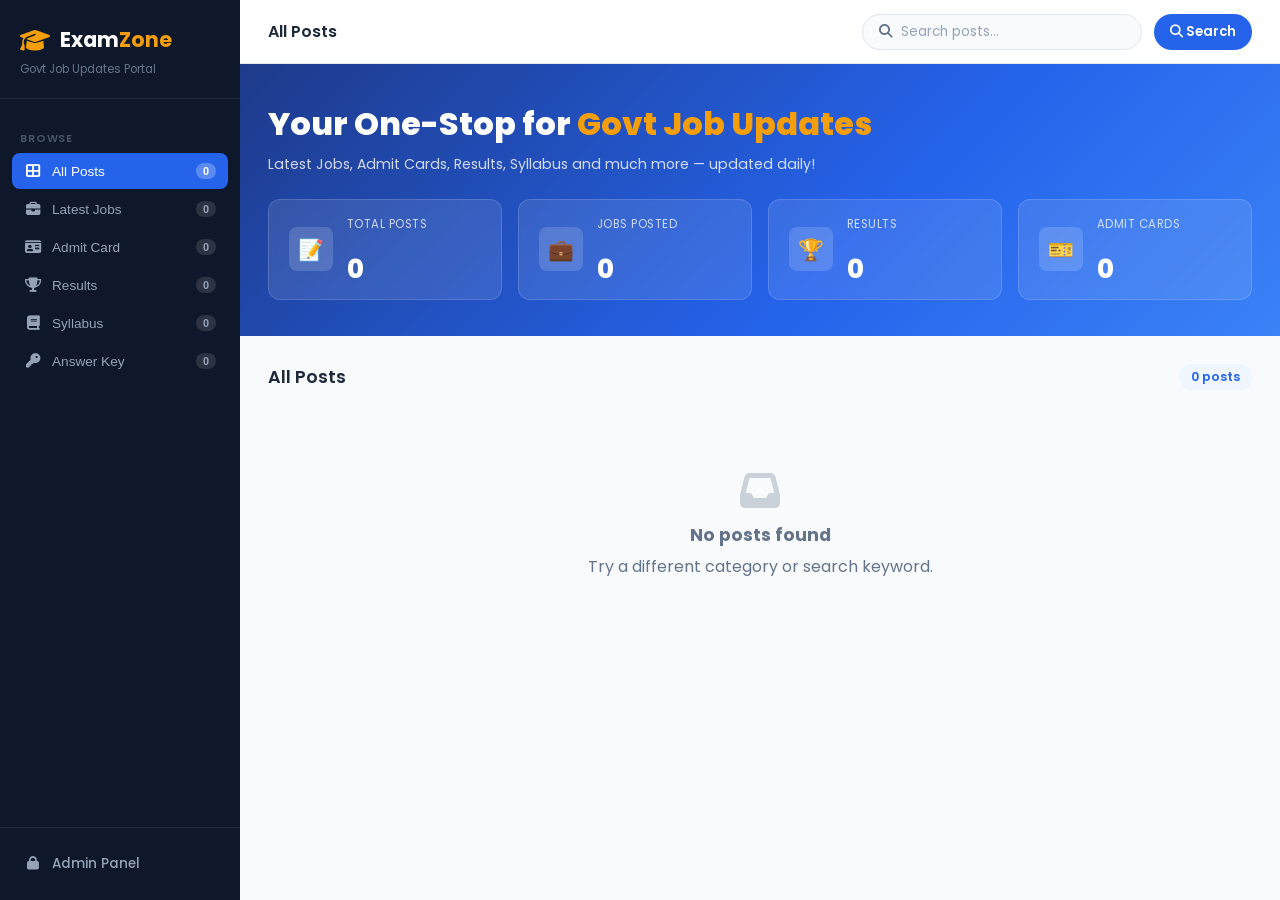
<file: index.html>
<!DOCTYPE html>
<html lang="en">
<head>
  <meta charset="UTF-8" />
  <meta name="viewport" content="width=device-width, initial-scale=1.0"/>
  <title>ExamZone - Latest Jobs, Results & Admit Cards</title>
  <link href="https://fonts.googleapis.com/css2?family=Poppins:wght@300;400;500;600;700;800&display=swap" rel="stylesheet"/>
  <link rel="stylesheet" href="https://cdnjs.cloudflare.com/ajax/libs/font-awesome/6.4.0/css/all.min.css"/>
  <style>
    *, *::before, *::after { box-sizing: border-box; margin: 0; padding: 0; }
    :root {
      --primary: #2563eb;
      --primary-dark: #1d4ed8;
      --primary-light: #eff6ff;
      --accent: #f59e0b;
      --success: #10b981;
      --danger: #ef4444;
      --text: #1e293b;
      --muted: #64748b;
      --border: #e2e8f0;
      --bg: #f8fafc;
      --white: #ffffff;
      --sidebar-bg: #0f172a;
      --sidebar-w: 240px;
      --radius: 12px;
      --radius-sm: 8px;
    }
    body { font-family: 'Poppins', sans-serif; color: var(--text); background: var(--bg); display: flex; min-height: 100vh; }

    /* ── SIDEBAR ── */
    .sidebar {
      width: var(--sidebar-w); background: var(--sidebar-bg);
      display: flex; flex-direction: column;
      position: fixed; top: 0; left: 0; height: 100vh; z-index: 100;
      transition: transform 0.3s;
    }
    .sidebar-brand {
      padding: 24px 20px 20px;
      border-bottom: 1px solid rgba(255,255,255,0.08);
    }
    .sidebar-logo {
      display: flex; align-items: center; gap: 10px;
      color: white; font-size: 1.3rem; font-weight: 700; text-decoration: none;
    }
    .sidebar-logo i { color: var(--accent); font-size: 1.5rem; }
    .sidebar-logo b { color: var(--accent); }
    .sidebar-tagline { color: #64748b; font-size: 0.72rem; margin-top: 6px; }

    .sidebar-nav { flex: 1; padding: 16px 12px; overflow-y: auto; }
    .nav-section-label {
      color: #475569; font-size: 0.68rem; font-weight: 600;
      text-transform: uppercase; letter-spacing: 0.08em;
      padding: 8px 8px 6px; margin-top: 8px;
    }
    .nav-item {
      display: flex; align-items: center; gap: 10px;
      padding: 10px 12px; border-radius: var(--radius-sm);
      color: #94a3b8; font-size: 0.85rem; font-weight: 500;
      cursor: pointer; border: none; background: none;
      width: 100%; text-align: left; transition: all 0.15s;
      text-decoration: none; margin-bottom: 2px;
    }
    .nav-item i { width: 18px; text-align: center; font-size: 0.9rem; }
    .nav-item:hover { background: rgba(255,255,255,0.07); color: white; }
    .nav-item.active { background: var(--primary); color: white; }
    .nav-item .badge {
      margin-left: auto; background: rgba(255,255,255,0.12);
      color: #94a3b8; font-size: 0.68rem; font-weight: 600;
      padding: 2px 7px; border-radius: 50px; min-width: 20px; text-align: center;
    }
    .nav-item.active .badge { background: rgba(255,255,255,0.25); color: white; }

    .sidebar-footer {
      padding: 16px 12px;
      border-top: 1px solid rgba(255,255,255,0.08);
    }
    .admin-link {
      display: flex; align-items: center; gap: 10px;
      padding: 10px 12px; border-radius: var(--radius-sm);
      color: #94a3b8; font-size: 0.85rem; font-weight: 500;
      text-decoration: none; transition: all 0.15s;
    }
    .admin-link:hover { background: rgba(245,158,11,0.15); color: var(--accent); }
    .admin-link i { width: 18px; text-align: center; }

    /* ── MAIN ── */
    .main { margin-left: var(--sidebar-w); flex: 1; display: flex; flex-direction: column; min-height: 100vh; }

    /* ── TOPBAR ── */
    .topbar {
      background: var(--white); border-bottom: 1px solid var(--border);
      padding: 0 28px; height: 64px;
      display: flex; align-items: center; justify-content: space-between;
      position: sticky; top: 0; z-index: 50;
    }
    .topbar-left { display: flex; align-items: center; gap: 16px; }
    .menu-toggle {
      display: none; background: none; border: none;
      color: var(--text); font-size: 1.2rem; cursor: pointer; padding: 6px;
    }
    .topbar-title { font-size: 1rem; font-weight: 600; color: var(--text); }
    .topbar-right { display: flex; align-items: center; gap: 12px; }
    .search-wrap {
      display: flex; align-items: center;
      background: var(--bg); border: 1.5px solid var(--border);
      border-radius: 50px; padding: 7px 16px; gap: 8px; width: 280px;
      transition: border-color 0.2s;
    }
    .search-wrap:focus-within { border-color: var(--primary); background: white; }
    .search-wrap i { color: var(--muted); font-size: 0.85rem; }
    .search-wrap input {
      border: none; outline: none; background: transparent;
      font-family: 'Poppins', sans-serif; font-size: 0.85rem;
      color: var(--text); width: 100%;
    }
    .search-wrap input::placeholder { color: #94a3b8; }
    .search-btn {
      background: var(--primary); color: white; border: none;
      padding: 8px 16px; border-radius: 50px;
      font-family: 'Poppins', sans-serif; font-size: 0.82rem; font-weight: 600;
      cursor: pointer; transition: background 0.2s; white-space: nowrap;
    }
    .search-btn:hover { background: var(--primary-dark); }

    /* ── HERO BANNER ── */
    .hero-banner {
      background: linear-gradient(135deg, #1e3a8a 0%, #2563eb 60%, #3b82f6 100%);
      padding: 36px 28px; color: white;
    }
    .hero-banner h1 { font-size: clamp(1.4rem, 3vw, 2rem); font-weight: 800; margin-bottom: 6px; }
    .hero-banner h1 span { color: var(--accent); }
    .hero-banner p { font-size: 0.88rem; opacity: 0.8; margin-bottom: 24px; }
    .stats-row {
      display: grid; grid-template-columns: repeat(4, 1fr); gap: 16px;
    }
    .stat-card {
      background: rgba(255,255,255,0.1); border: 1px solid rgba(255,255,255,0.15);
      border-radius: var(--radius); padding: 16px 20px;
      display: flex; align-items: center; gap: 14px;
      backdrop-filter: blur(4px);
    }
    .stat-icon {
      width: 44px; height: 44px; border-radius: var(--radius-sm);
      display: flex; align-items: center; justify-content: center;
      font-size: 1.3rem; flex-shrink: 0;
    }
    .stat-info p { font-size: 0.72rem; opacity: 0.75; text-transform: uppercase; letter-spacing: 0.04em; }
    .stat-info h3 { font-size: 1.6rem; font-weight: 800; line-height: 1; margin-top: 2px; }

    /* ── CONTENT ── */
    .content { padding: 28px; flex: 1; }
    .content-header {
      display: flex; align-items: center; justify-content: space-between;
      margin-bottom: 20px; flex-wrap: wrap; gap: 12px;
    }
    .content-header h2 { font-size: 1.1rem; font-weight: 600; }
    .post-count-badge {
      background: var(--primary-light); color: var(--primary);
      padding: 4px 12px; border-radius: 50px; font-size: 0.78rem; font-weight: 600;
    }

    /* ── POSTS GRID ── */
    .posts-grid { display: grid; grid-template-columns: repeat(auto-fill, minmax(290px, 1fr)); gap: 20px; }

    .post-card {
      background: var(--white); border: 1px solid var(--border);
      border-radius: var(--radius); overflow: hidden;
      display: flex; flex-direction: column;
      transition: transform 0.2s, box-shadow 0.2s;
    }
    .post-card:hover { transform: translateY(-3px); box-shadow: 0 8px 28px rgba(0,0,0,0.1); }
    .card-top { padding: 18px 18px 0; }
    .card-cat {
      display: inline-flex; align-items: center; gap: 5px;
      padding: 3px 10px; border-radius: 50px;
      font-size: 0.7rem; font-weight: 600; text-transform: uppercase;
      letter-spacing: 0.04em; margin-bottom: 10px;
    }
    .cat-latest-jobs { background: #dbeafe; color: #1d4ed8; }
    .cat-admit-card  { background: #fef3c7; color: #92400e; }
    .cat-results     { background: #d1fae5; color: #065f46; }
    .cat-syllabus    { background: #ede9fe; color: #5b21b6; }
    .cat-answer-key  { background: #fce7f3; color: #9d174d; }
    .cat-default     { background: #f1f5f9; color: #475569; }

    .post-card h3 { font-size: 0.95rem; font-weight: 600; line-height: 1.45; margin-bottom: 8px; }
    .post-card .excerpt {
      font-size: 0.82rem; color: var(--muted); line-height: 1.6; margin-bottom: 14px;
      display: -webkit-box; -webkit-line-clamp: 2; -webkit-box-orient: vertical; overflow: hidden;
    }
    .card-footer {
      padding: 12px 18px; border-top: 1px solid var(--border);
      display: flex; align-items: center; justify-content: space-between; margin-top: auto;
    }
    .card-date { font-size: 0.75rem; color: var(--muted); display: flex; align-items: center; gap: 5px; }
    .read-more {
      background: var(--primary-light); color: var(--primary);
      border: none; padding: 6px 14px; border-radius: 50px;
      font-family: 'Poppins', sans-serif; font-size: 0.78rem; font-weight: 600;
      cursor: pointer; transition: all 0.2s;
    }
    .read-more:hover { background: var(--primary); color: white; }

    /* ── SKELETON ── */
    .skeleton-card { background: var(--white); border: 1px solid var(--border); border-radius: var(--radius); padding: 18px; }
    .sk { background: linear-gradient(90deg,#f1f5f9 25%,#e2e8f0 50%,#f1f5f9 75%); background-size: 200% 100%; animation: shimmer 1.4s infinite; border-radius: 6px; margin-bottom: 10px; }
    .sk-cat { height: 20px; width: 80px; border-radius: 50px; }
    .sk-title { height: 14px; width: 100%; }
    .sk-title.short { width: 65%; }
    .sk-text { height: 12px; width: 100%; }
    .sk-text.short { width: 50%; margin-bottom: 0; }
    @keyframes shimmer { to { background-position: -200% 0; } }

    /* ── NO POSTS ── */
    .no-posts { text-align: center; padding: 60px 20px; color: var(--muted); }
    .no-posts i { font-size: 2.5rem; opacity: 0.3; display: block; margin-bottom: 12px; }
    .no-posts h3 { font-size: 1.1rem; margin-bottom: 6px; }

    /* ── MODAL ── */
    .modal-bg {
      display: none; position: fixed; inset: 0;
      background: rgba(0,0,0,0.55); z-index: 200;
      align-items: center; justify-content: center; padding: 20px;
    }
    .modal-bg.open { display: flex; }
    .modal-box {
      background: var(--white); border-radius: var(--radius);
      width: 100%; max-width: 720px; max-height: 88vh;
      overflow-y: auto; box-shadow: 0 20px 60px rgba(0,0,0,0.25);
      animation: slideUp 0.22s ease;
    }
    @keyframes slideUp { from{opacity:0;transform:translateY(16px)} to{opacity:1;transform:translateY(0)} }
    .modal-top { display: flex; align-items: center; justify-content: space-between; padding: 20px 24px 0; }
    .modal-cat { font-size: 0.72rem; font-weight: 600; text-transform: uppercase; letter-spacing: 0.06em; padding: 4px 12px; border-radius: 50px; background: var(--primary-light); color: var(--primary); }
    .modal-close { background: none; border: none; font-size: 1rem; color: var(--muted); cursor: pointer; padding: 6px; border-radius: var(--radius-sm); transition: background 0.2s; }
    .modal-close:hover { background: #f1f5f9; }
    .modal-title { font-size: 1.35rem; font-weight: 700; padding: 14px 24px 4px; line-height: 1.35; }
    .modal-date { font-size: 0.8rem; color: var(--muted); padding: 0 24px 16px; display: flex; align-items: center; gap: 6px; }
    .modal-box hr { border: none; border-top: 1px solid var(--border); }
    .modal-body { padding: 20px 24px 28px; font-size: 0.93rem; line-height: 1.75; color: var(--text); }
    .modal-body h1,.modal-body h2,.modal-body h3 { margin: 18px 0 8px; }
    .modal-body p { margin-bottom: 10px; }
    .modal-body ul,.modal-body ol { padding-left: 20px; margin-bottom: 10px; }
    .modal-body li { margin-bottom: 5px; }
    .modal-body table { width: 100%; border-collapse: collapse; margin-bottom: 14px; }
    .modal-body th,.modal-body td { border: 1px solid var(--border); padding: 8px 12px; text-align: left; font-size: 0.85rem; }
    .modal-body th { background: #f8fafc; font-weight: 600; }
    .modal-body img { max-width: 100%; border-radius: var(--radius-sm); margin: 6px 0; }
    .modal-body blockquote { border-left: 4px solid var(--primary); padding-left: 14px; color: var(--muted); font-style: italic; margin: 10px 0; }

    /* ── MOBILE OVERLAY ── */
    .sidebar-overlay { display: none; position: fixed; inset: 0; background: rgba(0,0,0,0.5); z-index: 99; }
    .sidebar-overlay.show { display: block; }

    /* ── RESPONSIVE ── */
    @media (max-width: 900px) {
      .stats-row { grid-template-columns: repeat(2,1fr); }
      .search-wrap { width: 200px; }
    }
    @media (max-width: 700px) {
      .sidebar { transform: translateX(-100%); }
      .sidebar.open { transform: translateX(0); }
      .main { margin-left: 0; }
      .menu-toggle { display: block; }
      .topbar { padding: 0 16px; }
      .search-wrap { display: none; }
      .hero-banner { padding: 24px 16px; }
      .stats-row { grid-template-columns: repeat(2,1fr); gap: 10px; }
      .stat-card { padding: 12px; }
      .stat-info h3 { font-size: 1.3rem; }
      .content { padding: 16px; }
      .posts-grid { grid-template-columns: 1fr; }
      .modal-box { max-height: 92vh; }
      .modal-title { font-size: 1.1rem; }
    }
    @media (max-width: 400px) {
      .stats-row { grid-template-columns: 1fr 1fr; }
    }
  </style>
</head>
<body>

  <!-- SIDEBAR OVERLAY (mobile) -->
  <div class="sidebar-overlay" id="sidebarOverlay" onclick="closeSidebar()"></div>

  <!-- SIDEBAR -->
  <aside class="sidebar" id="sidebar">
    <div class="sidebar-brand">
      <div class="sidebar-logo">
        <i class="fas fa-graduation-cap"></i>
        <span>Exam<b>Zone</b></span>
      </div>
      <div class="sidebar-tagline">Govt Job Updates Portal</div>
    </div>

    <nav class="sidebar-nav">
      <div class="nav-section-label">Browse</div>

      <button class="nav-item active" id="nav-all" onclick="sidebarFilter('All', this)">
        <i class="fas fa-th-large"></i> All Posts
        <span class="badge" id="badge-all">0</span>
      </button>

      <button class="nav-item" id="nav-jobs" onclick="sidebarFilter('Latest Jobs', this)">
        <i class="fas fa-briefcase"></i> Latest Jobs
        <span class="badge" id="badge-jobs">0</span>
      </button>

      <button class="nav-item" id="nav-admit" onclick="sidebarFilter('Admit Card', this)">
        <i class="fas fa-id-card"></i> Admit Card
        <span class="badge" id="badge-admit">0</span>
      </button>

      <button class="nav-item" id="nav-results" onclick="sidebarFilter('Results', this)">
        <i class="fas fa-trophy"></i> Results
        <span class="badge" id="badge-results">0</span>
      </button>

      <button class="nav-item" id="nav-syllabus" onclick="sidebarFilter('Syllabus', this)">
        <i class="fas fa-book"></i> Syllabus
        <span class="badge" id="badge-syllabus">0</span>
      </button>

      <button class="nav-item" id="nav-answer" onclick="sidebarFilter('Answer Key', this)">
        <i class="fas fa-key"></i> Answer Key
        <span class="badge" id="badge-answer">0</span>
      </button>
    </nav>

    <div class="sidebar-footer">
      <a href="admin-login.html" class="admin-link">
        <i class="fas fa-lock"></i> Admin Panel
      </a>
    </div>
  </aside>

  <!-- MAIN -->
  <div class="main">

    <!-- TOPBAR -->
    <header class="topbar">
      <div class="topbar-left">
        <button class="menu-toggle" onclick="toggleSidebar()"><i class="fas fa-bars"></i></button>
        <span class="topbar-title" id="topbarTitle">All Posts</span>
      </div>
      <div class="topbar-right">
        <div class="search-wrap">
          <i class="fas fa-search"></i>
          <input type="text" id="searchInput" placeholder="Search posts..."/>
        </div>
        <button class="search-btn" onclick="doSearch()"><i class="fas fa-search"></i> Search</button>
      </div>
    </header>

    <!-- HERO BANNER -->
    <div class="hero-banner">
      <h1>Your One-Stop for <span>Govt Job Updates</span></h1>
      <p>Latest Jobs, Admit Cards, Results, Syllabus and much more — updated daily!</p>
      <div class="stats-row">
        <div class="stat-card">
          <div class="stat-icon" style="background:rgba(255,255,255,0.15)">📝</div>
          <div class="stat-info"><p>Total Posts</p><h3 id="totalCount">0</h3></div>
        </div>
        <div class="stat-card">
          <div class="stat-icon" style="background:rgba(255,255,255,0.15)">💼</div>
          <div class="stat-info"><p>Jobs Posted</p><h3 id="jobCount">0</h3></div>
        </div>
        <div class="stat-card">
          <div class="stat-icon" style="background:rgba(255,255,255,0.15)">🏆</div>
          <div class="stat-info"><p>Results</p><h3 id="resultCount">0</h3></div>
        </div>
        <div class="stat-card">
          <div class="stat-icon" style="background:rgba(255,255,255,0.15)">🎫</div>
          <div class="stat-info"><p>Admit Cards</p><h3 id="admitCount">0</h3></div>
        </div>
      </div>
    </div>

    <!-- POSTS -->
    <div class="content">
      <div class="content-header">
        <h2 id="sectionHeading">All Posts</h2>
        <span class="post-count-badge" id="postCountBadge">0 posts</span>
      </div>
      <div class="posts-grid" id="postsGrid">
        <div class="skeleton-card"><div class="sk sk-cat"></div><div class="sk sk-title"></div><div class="sk sk-title short"></div><div class="sk sk-text"></div><div class="sk sk-text short"></div></div>
        <div class="skeleton-card"><div class="sk sk-cat"></div><div class="sk sk-title"></div><div class="sk sk-title short"></div><div class="sk sk-text"></div><div class="sk sk-text short"></div></div>
        <div class="skeleton-card"><div class="sk sk-cat"></div><div class="sk sk-title"></div><div class="sk sk-title short"></div><div class="sk sk-text"></div><div class="sk sk-text short"></div></div>
      </div>
      <div class="no-posts" id="noPosts" style="display:none">
        <i class="fas fa-inbox"></i>
        <h3>No posts found</h3>
        <p>Try a different category or search keyword.</p>
      </div>
    </div>

  </div><!-- /main -->

  <!-- READ MORE MODAL -->
  <div class="modal-bg" id="modalBg" onclick="closeModal(event)">
    <div class="modal-box">
      <div class="modal-top">
        <span class="modal-cat" id="modalCat"></span>
        <button class="modal-close" onclick="closeModalBtn()"><i class="fas fa-times"></i></button>
      </div>
      <h2 class="modal-title" id="modalTitle"></h2>
      <p class="modal-date" id="modalDate"></p>
      <hr/>
      <div class="modal-body" id="modalBody"></div>
    </div>
  </div>

  <script>
    const API = 'http://localhost:5000/api/blogs';
    let allPosts = [];
    let currentFilter = 'All';

    // ── Load ──
    async function loadPosts() {
      try {
        const res = await fetch(API);
        if (!res.ok) throw new Error();
        allPosts = await res.json();
        updateBadges();
        updateStats();
        renderPosts(allPosts);
      } catch(e) {
        document.getElementById('postsGrid').innerHTML = '';
        document.getElementById('noPosts').style.display = 'block';
        document.getElementById('postCountBadge').textContent = '0 posts';
      }
    }

    // ── Sidebar badges ──
    function updateBadges() {
      const cats = { jobs:'Latest Jobs', admit:'Admit Card', results:'Results', syllabus:'Syllabus', answer:'Answer Key' };
      document.getElementById('badge-all').textContent = allPosts.length;
      Object.entries(cats).forEach(([key, cat]) => {
        document.getElementById('badge-' + key).textContent = allPosts.filter(p => p.category === cat).length;
      });
    }

    // ── Stats ──
    function updateStats() {
      document.getElementById('totalCount').textContent  = allPosts.length;
      document.getElementById('jobCount').textContent    = allPosts.filter(p => p.category === 'Latest Jobs').length;
      document.getElementById('resultCount').textContent = allPosts.filter(p => p.category === 'Results').length;
      document.getElementById('admitCount').textContent  = allPosts.filter(p => p.category === 'Admit Card').length;
      ['totalCount','jobCount','resultCount','admitCount'].forEach(animateCounter);
    }

    function animateCounter(id) {
      const el = document.getElementById(id);
      const target = parseInt(el.textContent) || 0;
      let n = 0; const step = Math.max(1, Math.ceil(target / 30));
      const t = setInterval(() => { n = Math.min(n + step, target); el.textContent = n; if(n >= target) clearInterval(t); }, 40);
    }

    // ── Render ──
    function renderPosts(posts) {
      const grid = document.getElementById('postsGrid');
      const noP  = document.getElementById('noPosts');
      document.getElementById('postCountBadge').textContent = posts.length + ' post' + (posts.length !== 1 ? 's' : '');
      if (!posts.length) { grid.innerHTML = ''; noP.style.display = 'block'; return; }
      noP.style.display = 'none';
      grid.innerHTML = posts.map(p => {
        const exc = p.excerpt || stripHtml(p.content).slice(0,110) + '...';
        return '<article class="post-card"><div class="card-top">' +
          '<span class="card-cat ' + getCatClass(p.category) + '"><i class="' + getCatIcon(p.category) + '"></i> ' + p.category + '</span>' +
          '<h3>' + escHtml(p.title) + '</h3><p class="excerpt">' + escHtml(exc) + '</p></div>' +
          '<div class="card-footer"><span class="card-date"><i class="fas fa-calendar-alt"></i> ' + formatDate(p.date) + '</span>' +
          '<button class="read-more" onclick="openModal(\'' + p._id + '\')">Read More</button></div></article>';
      }).join('');
    }

    // ── Sidebar filter ──
    function sidebarFilter(category, btn) {
      currentFilter = category;
      document.querySelectorAll('.nav-item').forEach(n => n.classList.remove('active'));
      if (btn) btn.classList.add('active');
      const label = category === 'All' ? 'All Posts' : category;
      document.getElementById('sectionHeading').textContent = label;
      document.getElementById('topbarTitle').textContent = label;
      renderPosts(category === 'All' ? allPosts : allPosts.filter(p => p.category === category));
      // close sidebar on mobile after selection
      if (window.innerWidth <= 700) closeSidebar();
    }

    // ── Search ──
    function doSearch() {
      const q = document.getElementById('searchInput').value.trim().toLowerCase();
      if (!q) { sidebarFilter(currentFilter, document.getElementById('nav-' + currentFilter.toLowerCase().replace(' ','-'))); return; }
      const results = allPosts.filter(p =>
        p.title.toLowerCase().includes(q) ||
        (p.category||'').toLowerCase().includes(q) ||
        (p.excerpt||'').toLowerCase().includes(q)
      );
      document.getElementById('sectionHeading').textContent = 'Search: "' + q + '"';
      document.getElementById('topbarTitle').textContent = 'Search results';
      document.querySelectorAll('.nav-item').forEach(n => n.classList.remove('active'));
      renderPosts(results);
    }
    document.getElementById('searchInput').addEventListener('keydown', e => { if (e.key === 'Enter') doSearch(); });

    // ── Modal ──
    function openModal(id) {
      const p = allPosts.find(x => x._id === id); if (!p) return;
      document.getElementById('modalCat').textContent   = p.category;
      document.getElementById('modalTitle').textContent = p.title;
      document.getElementById('modalDate').innerHTML    = '<i class="fas fa-calendar-alt"></i> ' + formatDate(p.date);
      document.getElementById('modalBody').innerHTML    = p.content || '<p>No content available.</p>';
      document.getElementById('modalBg').classList.add('open');
      document.body.style.overflow = 'hidden';
    }
    function closeModal(e) { if (e.target === document.getElementById('modalBg')) closeModalBtn(); }
    function closeModalBtn() { document.getElementById('modalBg').classList.remove('open'); document.body.style.overflow = ''; }
    document.addEventListener('keydown', e => { if (e.key === 'Escape') closeModalBtn(); });

    // ── Sidebar toggle (mobile) ──
    function toggleSidebar() {
      document.getElementById('sidebar').classList.toggle('open');
      document.getElementById('sidebarOverlay').classList.toggle('show');
    }
    function closeSidebar() {
      document.getElementById('sidebar').classList.remove('open');
      document.getElementById('sidebarOverlay').classList.remove('show');
    }

    // ── Helpers ──
    function getCatClass(c) { return {'Latest Jobs':'cat-latest-jobs','Admit Card':'cat-admit-card','Results':'cat-results','Syllabus':'cat-syllabus','Answer Key':'cat-answer-key'}[c]||'cat-default'; }
    function getCatIcon(c)  { return {'Latest Jobs':'fas fa-briefcase','Admit Card':'fas fa-id-card','Results':'fas fa-trophy','Syllabus':'fas fa-book','Answer Key':'fas fa-key'}[c]||'fas fa-file-alt'; }
    function formatDate(s) {
  if (!s) return 'Unknown';

  const d = new Date(s);

  if (isNaN(d)) return s;

  return d.toLocaleDateString('en-GB', {
    day: '2-digit',
    month: '2-digit',
    year: 'numeric'
  });
}
    function stripHtml(h)   { const t=document.createElement('div');t.innerHTML=h||'';return t.textContent||''; }
    function escHtml(s)     { const d=document.createElement('div');d.appendChild(document.createTextNode(s||''));return d.innerHTML; }

    loadPosts();
  </script>
</body>
</html>
</file>
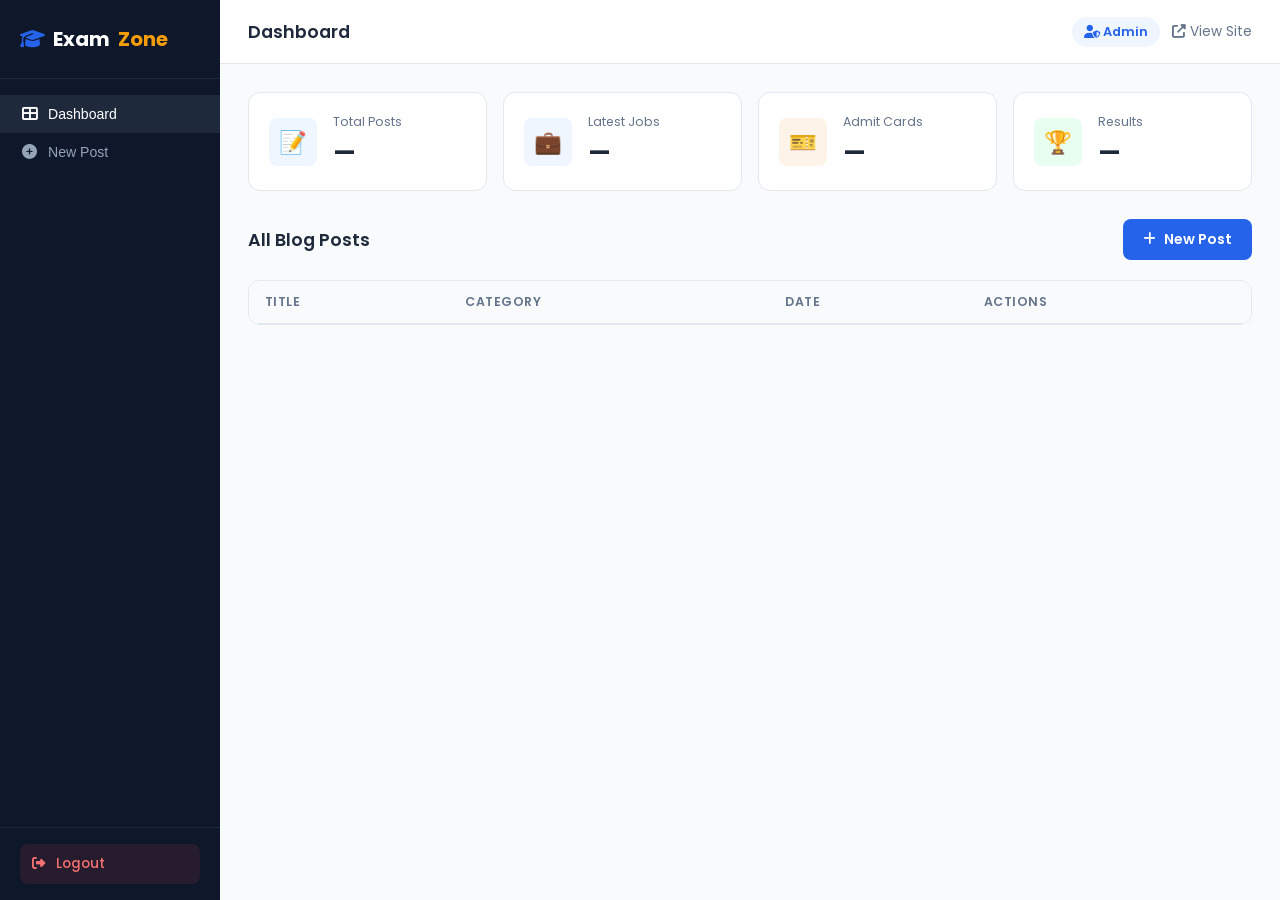
<file: admin-dashboard.html>
<!DOCTYPE html>
<html lang="en">
<head>
<meta charset="UTF-8"/>
<meta name="viewport" content="width=device-width, initial-scale=1.0"/>
<title>Admin Dashboard – ExamZone</title>
<link href="https://fonts.googleapis.com/css2?family=Poppins:wght@300;400;500;600;700&display=swap" rel="stylesheet"/>
<link rel="stylesheet" href="https://cdnjs.cloudflare.com/ajax/libs/font-awesome/6.4.0/css/all.min.css"/>
<link href="https://cdn.quilljs.com/1.3.7/quill.snow.css" rel="stylesheet"/>
<style>
*, *::before, *::after { box-sizing: border-box; margin:0; padding:0; }
:root {
  --primary:#2563eb; --primary-dark:#1d4ed8; --primary-light:#eff6ff;
  --accent:#f59e0b; --success:#10b981; --danger:#ef4444;
  --text:#1e293b; --muted:#64748b; --border:#e2e8f0;
  --bg:#f8fafc; --white:#fff;
  --sidebar:220px; --radius:12px; --radius-sm:8px;
}
body { font-family:'Poppins',sans-serif; color:var(--text); background:var(--bg); display:flex; min-height:100vh; }

/* ── SIDEBAR ── */
.sidebar {
  width:var(--sidebar); background:#0f172a; color:#94a3b8;
  display:flex; flex-direction:column; position:fixed; top:0; left:0; height:100vh; z-index:50;
}
.sidebar-brand { padding:24px 20px; border-bottom:1px solid #1e293b; }
.sidebar-brand .logo { color:white; font-size:1.25rem; font-weight:700; display:flex; align-items:center; gap:8px; }
.sidebar-brand .logo i { color:var(--primary); }
.sidebar-brand .logo b { color:var(--accent); }
.sidebar-nav { flex:1; padding:16px 0; overflow-y:auto; }
.nav-item {
  display:flex; align-items:center; gap:10px; padding:11px 20px;
  color:#94a3b8; text-decoration:none; font-size:0.88rem; font-weight:500;
  transition:all 0.15s; cursor:pointer; border:none; background:none; width:100%;
}
.nav-item:hover, .nav-item.active { background:#1e293b; color:white; }
.nav-item i { width:18px; text-align:center; font-size:0.95rem; }
.sidebar-footer { padding:16px 20px; border-top:1px solid #1e293b; }
.logout-btn {
  display:flex; align-items:center; gap:10px; width:100%; padding:10px 12px;
  background:rgba(239,68,68,0.1); color:#f87171; border:none; border-radius:var(--radius-sm);
  font-family:'Poppins',sans-serif; font-size:0.85rem; font-weight:500; cursor:pointer; transition:all 0.2s;
}
.logout-btn:hover { background:rgba(239,68,68,0.2); }

/* ── MAIN ── */
.main { margin-left:var(--sidebar); flex:1; display:flex; flex-direction:column; min-height:100vh; }
.topbar {
  background:var(--white); border-bottom:1px solid var(--border);
  padding:0 28px; height:64px; display:flex; align-items:center; justify-content:space-between; position:sticky; top:0; z-index:40;
}
.topbar h1 { font-size:1.1rem; font-weight:600; }
.topbar-right { display:flex; align-items:center; gap:12px; }
.admin-badge { background:var(--primary-light); color:var(--primary); padding:6px 12px; border-radius:50px; font-size:0.8rem; font-weight:600; }

.content { padding:28px; flex:1; }

/* ── STATS ── */
.stats-row { display:grid; grid-template-columns:repeat(4,1fr); gap:16px; margin-bottom:28px; }
.stat-card {
  background:var(--white); border:1px solid var(--border); border-radius:var(--radius);
  padding:20px; display:flex; align-items:center; gap:16px;
}
.stat-icon { width:48px; height:48px; border-radius:var(--radius-sm); display:flex; align-items:center; justify-content:center; font-size:1.4rem; flex-shrink:0; }
.stat-info p { font-size:0.78rem; color:var(--muted); margin-bottom:4px; }
.stat-info h3 { font-size:1.5rem; font-weight:700; }

/* ── TOOLBAR ── */
.toolbar { display:flex; align-items:center; justify-content:space-between; margin-bottom:20px; flex-wrap:wrap; gap:12px; }
.toolbar h2 { font-size:1.1rem; font-weight:600; }
.btn-new {
  background:var(--primary); color:white; border:none; padding:10px 20px;
  border-radius:var(--radius-sm); font-family:'Poppins',sans-serif; font-size:0.88rem; font-weight:600;
  cursor:pointer; display:flex; align-items:center; gap:8px; transition:background 0.2s;
}
.btn-new:hover { background:var(--primary-dark); }

/* ── TABLE ── */
.table-wrap { background:var(--white); border:1px solid var(--border); border-radius:var(--radius); overflow:hidden; }
table { width:100%; border-collapse:collapse; }
thead th { background:#f8fafc; padding:12px 16px; text-align:left; font-size:0.78rem; font-weight:600; color:var(--muted); text-transform:uppercase; letter-spacing:0.04em; border-bottom:1px solid var(--border); }
tbody tr { border-bottom:1px solid var(--border); transition:background 0.15s; }
tbody tr:last-child { border-bottom:none; }
tbody tr:hover { background:#fafbfc; }
td { padding:14px 16px; font-size:0.88rem; vertical-align:middle; }

.cat-tag { padding:3px 10px; border-radius:50px; font-size:0.72rem; font-weight:600; }
.cat-Latest\ Jobs  { background:#dbeafe; color:#1d4ed8; }
.cat-Admit\ Card   { background:#fef3c7; color:#92400e; }
.cat-Results       { background:#d1fae5; color:#065f46; }
.cat-Syllabus      { background:#ede9fe; color:#5b21b6; }
.cat-Answer\ Key   { background:#fce7f3; color:#9d174d; }

.td-actions { display:flex; gap:8px; }
.btn-edit  { background:var(--primary-light); color:var(--primary); border:none; padding:6px 12px; border-radius:var(--radius-sm); font-family:'Poppins',sans-serif; font-size:0.8rem; cursor:pointer; font-weight:500; transition:all 0.2s; }
.btn-edit:hover { background:var(--primary); color:white; }
.btn-danger { background:#fef2f2; color:var(--danger); border:none; padding:6px 10px; border-radius:var(--radius-sm); font-family:'Poppins',sans-serif; font-size:0.85rem; cursor:pointer; transition:all 0.2s; }
.btn-danger:hover { background:var(--danger); color:white; }

.empty-state { text-align:center; padding:60px 20px; color:var(--muted); }
.empty-state i { font-size:2.5rem; opacity:0.3; display:block; margin-bottom:12px; }

/* ── FORM OVERLAY ── */
.overlay {
  display:none; position:fixed; inset:0; background:rgba(0,0,0,0.5);
  z-index:200; align-items:flex-start; justify-content:center; padding:24px; overflow-y:auto;
}
.overlay.open { display:flex; }
.form-panel {
  background:var(--white); border-radius:var(--radius); width:100%; max-width:760px;
  margin:auto; box-shadow:0 20px 60px rgba(0,0,0,0.2); animation:slideIn 0.2s ease;
}
@keyframes slideIn { from{opacity:0;transform:translateY(-16px)} to{opacity:1;transform:translateY(0)} }
.form-header { padding:20px 24px; border-bottom:1px solid var(--border); display:flex; align-items:center; justify-content:space-between; }
.form-header h2 { font-size:1.1rem; font-weight:600; }
.form-close { background:none; border:none; font-size:1.1rem; color:var(--muted); cursor:pointer; padding:6px; border-radius:var(--radius-sm); transition:background 0.2s; }
.form-close:hover { background:#f1f5f9; }
.form-body { padding:24px; }

.field { margin-bottom:18px; }
.field label { display:block; font-size:0.8rem; font-weight:600; color:var(--muted); margin-bottom:6px; text-transform:uppercase; letter-spacing:0.04em; }
.field input, .field select, .field textarea {
  width:100%; padding:11px 14px; border:1.5px solid var(--border); border-radius:var(--radius-sm);
  font-family:'Poppins',sans-serif; font-size:0.9rem; outline:none; transition:border-color 0.2s;
  color:var(--text); background:var(--white);
}
.field input:focus, .field select:focus, .field textarea:focus { border-color:var(--primary); }
.field textarea { resize:vertical; min-height:80px; }

.field-row { display:grid; grid-template-columns:1fr 1fr; gap:16px; }
.editor-label { font-size:0.8rem; font-weight:600; color:var(--muted); margin-bottom:6px; text-transform:uppercase; letter-spacing:0.04em; }
#editor { height:280px; background:white; }
.ql-toolbar { border-radius:var(--radius-sm) var(--radius-sm) 0 0 !important; border-color:var(--border) !important; }
.ql-container { border-radius:0 0 var(--radius-sm) var(--radius-sm) !important; border-color:var(--border) !important; font-family:'Poppins',sans-serif !important; font-size:0.9rem; }

.form-footer { padding:16px 24px; border-top:1px solid var(--border); display:flex; align-items:center; justify-content:flex-end; gap:12px; }
.btn-cancel { background:#f1f5f9; color:var(--text); border:none; padding:10px 20px; border-radius:var(--radius-sm); font-family:'Poppins',sans-serif; font-size:0.88rem; font-weight:500; cursor:pointer; transition:background 0.2s; }
.btn-cancel:hover { background:#e2e8f0; }
.btn-save { background:var(--primary); color:white; border:none; padding:10px 24px; border-radius:var(--radius-sm); font-family:'Poppins',sans-serif; font-size:0.88rem; font-weight:600; cursor:pointer; transition:background 0.2s; display:flex; align-items:center; gap:8px; }
.btn-save:hover { background:var(--primary-dark); }

/* ── DELETE OVERLAY ── */
.delete-box { background:var(--white); border-radius:var(--radius); padding:32px; width:100%; max-width:420px; margin:auto; text-align:center; animation:slideIn 0.2s ease; }
.delete-box i.big { font-size:2.5rem; color:var(--danger); margin-bottom:16px; display:block; }
.delete-box h3 { font-size:1.1rem; font-weight:600; margin-bottom:8px; }
.delete-box p { font-size:0.88rem; color:var(--muted); margin-bottom:24px; }
.delete-actions { display:flex; gap:12px; justify-content:center; }
.btn-del-cancel { background:#f1f5f9; color:var(--text); border:none; padding:10px 24px; border-radius:var(--radius-sm); font-family:'Poppins',sans-serif; font-weight:500; font-size:0.9rem; cursor:pointer; }
.btn-del-confirm { background:var(--danger); color:white; border:none; padding:10px 24px; border-radius:var(--radius-sm); font-family:'Poppins',sans-serif; font-weight:600; font-size:0.9rem; cursor:pointer; transition:background 0.2s; }
.btn-del-confirm:hover { background:#dc2626; }

/* ── TOAST ── */
#toast {
  display:none; position:fixed; bottom:28px; right:28px; z-index:999;
  background:#1e293b; color:white; padding:12px 20px; border-radius:var(--radius-sm);
  font-size:0.88rem; font-weight:500; box-shadow:0 8px 24px rgba(0,0,0,0.2);
  animation:fadeIn 0.25s ease;
}
@keyframes fadeIn { from{opacity:0;transform:translateY(8px)} to{opacity:1;transform:translateY(0)} }

/* ── RESPONSIVE ── */
@media (max-width:900px) {
  .stats-row { grid-template-columns:repeat(2,1fr); }
}
@media (max-width:700px) {
  .sidebar { transform:translateX(-100%); transition:transform 0.3s; }
  .sidebar.open { transform:translateX(0); }
  .main { margin-left:0; }
  .topbar { padding:0 16px; }
  .content { padding:16px; }
  .stats-row { grid-template-columns:1fr 1fr; }
  .field-row { grid-template-columns:1fr; }
  table td:nth-child(3) { display:none; }
}
</style>
</head>
<body>

<!-- SIDEBAR -->
<aside class="sidebar" id="sidebar">
  <div class="sidebar-brand">
    <div class="logo"><i class="fas fa-graduation-cap"></i> Exam<b>Zone</b></div>
  </div>
  <nav class="sidebar-nav">
    <button class="nav-item active"><i class="fas fa-th-large"></i> Dashboard</button>
    <button class="nav-item" onclick="openForm()"><i class="fas fa-plus-circle"></i> New Post</button>
  </nav>
  <div class="sidebar-footer">
    <button class="logout-btn" onclick="logout()"><i class="fas fa-sign-out-alt"></i> Logout</button>
  </div>
</aside>

<!-- MAIN -->
<div class="main">
  <header class="topbar">
    <h1>Dashboard</h1>
    <div class="topbar-right">
      <span class="admin-badge"><i class="fas fa-user-shield"></i> Admin</span>
      <a href="index.html" style="color:var(--muted);font-size:0.85rem;text-decoration:none"><i class="fas fa-external-link-alt"></i> View Site</a>
    </div>
  </header>

  <div class="content">
    <!-- Stats -->
    <div class="stats-row" id="statsRow">
      <div class="stat-card"><div class="stat-icon" style="background:#eff6ff">📝</div><div class="stat-info"><p>Total Posts</p><h3>—</h3></div></div>
      <div class="stat-card"><div class="stat-icon" style="background:#eff6ff">💼</div><div class="stat-info"><p>Latest Jobs</p><h3>—</h3></div></div>
      <div class="stat-card"><div class="stat-icon" style="background:#fef3e8">🎫</div><div class="stat-info"><p>Admit Cards</p><h3>—</h3></div></div>
      <div class="stat-card"><div class="stat-icon" style="background:#e8fef0">🏆</div><div class="stat-info"><p>Results</p><h3>—</h3></div></div>
    </div>

    <!-- Table -->
    <div class="toolbar">
      <h2>All Blog Posts</h2>
      <button class="btn-new" onclick="openForm()"><i class="fas fa-plus"></i> New Post</button>
    </div>
    <div class="table-wrap">
      <table>
        <thead>
          <tr>
            <th>Title</th>
            <th>Category</th>
            <th>Date</th>
            <th>Actions</th>
          </tr>
        </thead>
        <tbody id="blogTableBody"></tbody>
      </table>
      <div class="empty-state" id="emptyTable" style="display:none">
        <i class="fas fa-inbox"></i>
        <p>No posts yet. Click "New Post" to get started.</p>
      </div>
    </div>
  </div>
</div>

<!-- FORM OVERLAY -->
<div class="overlay" id="formOverlay">
  <div class="form-panel">
    <div class="form-header">
      <h2 id="formTitle">New Blog Post</h2>
      <button class="form-close" onclick="closeForm()"><i class="fas fa-times"></i></button>
    </div>
    <div class="form-body">
      <div class="field">
        <label>Post Title *</label>
        <input type="text" id="blogTitle" placeholder="Enter post title..."/>
      </div>
      <div class="field-row">
        <div class="field">
          <label>Category *</label>
          <select id="blogCategory">
            <option value="">— Select Category —</option>
            <option value="Latest Jobs">Latest Jobs</option>
            <option value="Admit Card">Admit Card</option>
            <option value="Results">Results</option>
            <option value="Syllabus">Syllabus</option>
            <option value="Answer Key">Answer Key</option>
          </select>
        </div>
        <div class="field">
          <label>Date</label>
          <input type="date" id="blogDate"/>
        </div>
      </div>
      <div class="field">
        <label>Short Excerpt</label>
        <textarea id="blogExcerpt" placeholder="Brief summary shown on card..."></textarea>
      </div>
      <div class="editor-label">Content *</div>
      <div id="editor"></div>
    </div>
    <div class="form-footer">
      <button class="btn-cancel" onclick="closeForm()">Cancel</button>
      <button class="btn-save" onclick="saveBlog()"><i class="fas fa-save"></i> Publish Post</button>
    </div>
  </div>
</div>

<!-- DELETE OVERLAY -->
<div class="overlay" id="deleteOverlay">
  <div class="delete-box">
    <i class="fas fa-trash-alt big"></i>
    <h3>Delete this post?</h3>
    <p>This action cannot be undone. The post will be permanently removed.</p>
    <div class="delete-actions">
      <button class="btn-del-cancel" onclick="closeDelete()">Cancel</button>
      <button class="btn-del-confirm" onclick="confirmDelete()">Yes, Delete</button>
    </div>
  </div>
</div>

<!-- TOAST -->
<div id="toast"></div>

<script src="https://cdn.quilljs.com/1.3.7/quill.min.js"></script>
<script>
  window.onerror = function(msg, url, line) {
  console.log(msg, line);
  alert("Error: " + msg + " at line " + line);
};
sessionStorage.setItem('adminLoggedIn', 'true');

const API = 'http://127.0.0.1:5000/api/blogs';
const quill = new Quill('#editor', {
  theme: 'snow',
  placeholder: 'Write your blog content here...',
  modules: {
    toolbar: [
      [{ header: [1, 2, 3, false] }],
      ['bold', 'italic', 'underline'],
      [{ list: 'ordered' }, { list: 'bullet' }],
      ['link'],
      ['clean']
    ]
  }
});

let editingId = null;
let deletingId = null;

async function getBlogs() {
  const res = await fetch(API);
  return res.json();
}

async function renderStats() {
  try {
    const blogs = await getBlogs();
    const statInfo = [
      { label:'Total Posts',  value:blogs.length,                                          icon:'📝', bg:'#eff6ff' },
      { label:'Latest Jobs',  value:blogs.filter(b=>b.category==='Latest Jobs').length,    icon:'💼', bg:'#eff6ff' },
      { label:'Admit Cards',  value:blogs.filter(b=>b.category==='Admit Card').length,     icon:'🎫', bg:'#fef3e8' },
      { label:'Results',      value:blogs.filter(b=>b.category==='Results').length,        icon:'🏆', bg:'#e8fef0' },
    ];
    document.getElementById('statsRow').innerHTML = statInfo.map(s => `
      <div class="stat-card">
        <div class="stat-icon" style="background:${s.bg}">${s.icon}</div>
        <div class="stat-info"><p>${s.label}</p><h3>${s.value}</h3></div>
      </div>`).join('');
  } catch(e) { console.error(e); }
}

async function renderTable() {
  try {
    const blogs = await getBlogs();
    blogs.sort((a,b) => new Date(b.date) - new Date(a.date));
    const tbody = document.getElementById('blogTableBody');
    const empty = document.getElementById('emptyTable');
    if (blogs.length === 0) { tbody.innerHTML=''; empty.style.display='block'; return; }
    empty.style.display = 'none';
    tbody.innerHTML = blogs.map(b => {
      const dateStr = b.date
  ? new Date(b.date).toLocaleDateString('en-GB', {
      day: '2-digit',
      month: 'long',
      year: 'numeric'
    })
  : '—';
      const catKey = 'cat-' + (b.category||'').replace(' ','\\ ');
      return `<tr>
        <td style="max-width:320px;font-weight:500">${b.title}</td>
        <td><span class="cat-tag ${catKey}">${b.category}</span></td>
        <td style="color:var(--muted);font-size:0.82rem">${dateStr}</td>
        <td><div class="td-actions">
          <button class="btn-edit" onclick="editBlog('${b._id}')">✏️ Edit</button>
          <button class="btn-danger" onclick="deleteBlog('${b._id}')">🗑</button>
        </div></td>
      </tr>`;
    }).join('');
  } catch(e) { console.error(e); }
}

function openForm() {
  editingId = null;
  document.getElementById('formTitle').textContent = 'New Blog Post';
  document.getElementById('blogTitle').value = '';
  document.getElementById('blogCategory').value = '';
  document.getElementById('blogDate').value = new Date().toISOString().split('T')[0];
  document.getElementById('blogExcerpt').value = '';
  quill.setContents([]);
  document.querySelector('.btn-save').innerHTML = '<i class="fas fa-save"></i> Publish Post';
  document.getElementById('formOverlay').classList.add('open');
  document.body.style.overflow = 'hidden';
}

async function editBlog(id) {
  try {
    const blogs = await getBlogs();
    const blog = blogs.find(b => b._id === id);
    if (!blog) return;
    editingId = id;
    document.getElementById('formTitle').textContent = 'Edit Blog Post';
    document.getElementById('blogTitle').value = blog.title;
    document.getElementById('blogCategory').value = blog.category;
    document.getElementById('blogDate').value = blog.date || '';
    document.getElementById('blogExcerpt').value = blog.excerpt || '';
    quill.clipboard.dangerouslyPasteHTML(blog.content || '');
    document.querySelector('.btn-save').innerHTML = '<i class="fas fa-save"></i> Update Post';
    document.getElementById('formOverlay').classList.add('open');
    document.body.style.overflow = 'hidden';
  } catch(e) { console.error(e); }
}

async function saveBlog() {
  const title    = document.getElementById('blogTitle').value.trim();
  const category = document.getElementById('blogCategory').value;
  const date     = document.getElementById('blogDate').value;
  const excerpt  = document.getElementById('blogExcerpt').value.trim();
  const content  = quill.root.innerHTML;

  if (!title || !category) { alert('Please fill in Title and Category.'); return; }

  const blogData = { title, category, date, excerpt, content };
  try {
    if (editingId) {
      await fetch(`${API}/${editingId}`, { method:'PUT', headers:{'Content-Type':'application/json'}, body:JSON.stringify(blogData) });
    } else {
      await fetch(API, { method:'POST', headers:{'Content-Type':'application/json'}, body:JSON.stringify(blogData) });
    }
    closeForm();
    await renderStats();
    await renderTable();
    showToast(editingId ? '✅ Post updated!' : '✅ Post published!');
  } catch(e) { alert('Failed to save. Is the server running?'); }
}

function closeForm() {
  document.getElementById('formOverlay').classList.remove('open');
  document.body.style.overflow = '';
}

function deleteBlog(id) {
  deletingId = id;
  document.getElementById('deleteOverlay').classList.add('open');
}
function closeDelete() {
  document.getElementById('deleteOverlay').classList.remove('open');
  deletingId = null;
}
async function confirmDelete() {
  if (!deletingId) return;
  try {
    await fetch(`${API}/${deletingId}`, { method:'DELETE' });
    closeDelete();
    await renderStats();
    await renderTable();
    showToast('🗑 Post deleted.');
  } catch(e) { alert('Failed to delete.'); }
}

function showToast(msg) {
  const t = document.getElementById('toast');
  t.textContent = msg; t.style.display = 'block';
  setTimeout(() => { t.style.display = 'none'; }, 2800);
}

function logout() {
  sessionStorage.removeItem('adminLoggedIn');
  window.location.href = 'admin-login.html';
}

document.getElementById('formOverlay').addEventListener('click', e => {
  if (e.target === document.getElementById('formOverlay')) closeForm();
});
document.getElementById('deleteOverlay').addEventListener('click', e => {
  if (e.target === document.getElementById('deleteOverlay')) closeDelete();
});
document.addEventListener('keydown', e => { if (e.key === 'Escape') { closeForm(); closeDelete(); } });

renderStats();
renderTable();
</script>
</body>
</html>
</file>
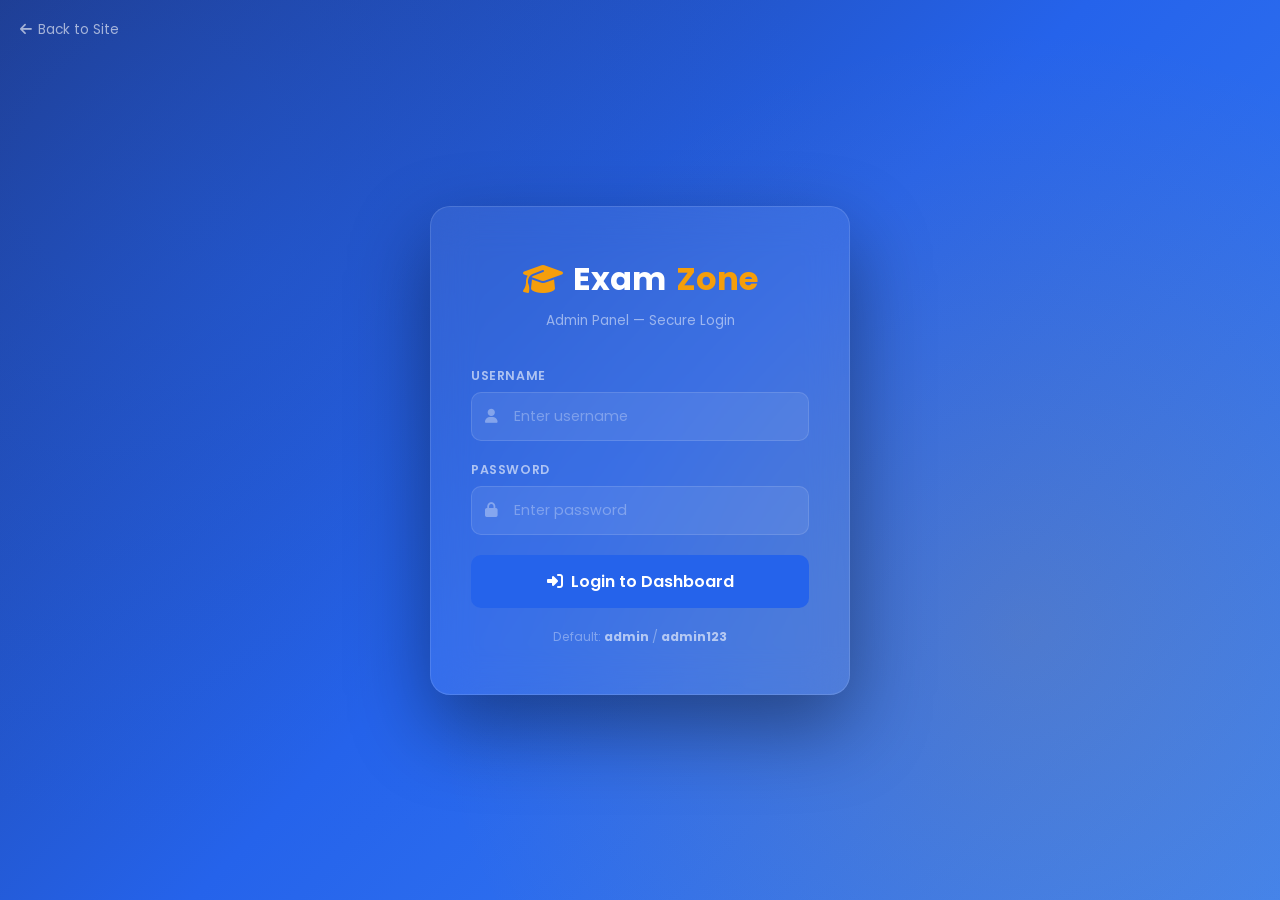
<file: admin-login.html>
<!DOCTYPE html>
<html lang="en">
<head>
<meta charset="UTF-8"/>
<meta name="viewport" content="width=device-width, initial-scale=1.0"/>
<title>Admin Login – ExamZone</title>
<link href="https://fonts.googleapis.com/css2?family=Poppins:wght@300;400;500;600;700&display=swap" rel="stylesheet"/>
<link rel="stylesheet" href="https://cdnjs.cloudflare.com/ajax/libs/font-awesome/6.4.0/css/all.min.css"/>
<style>
*, *::before, *::after { box-sizing: border-box; margin:0; padding:0; }
body {
  font-family:'Poppins',sans-serif;
  background: linear-gradient(135deg, #1e3a8a 0%, #2563eb 50%, #3b82f6 100%);
  min-height:100vh; display:flex; align-items:center; justify-content:center; padding:20px;
  position:relative; overflow:hidden;
}
body::before {
  content:''; position:absolute; inset:0;
  background-image: radial-gradient(circle at 20% 30%, rgba(37,99,235,0.3) 0%, transparent 50%),
                    radial-gradient(circle at 80% 70%, rgba(245,158,11,0.15) 0%, transparent 50%);
}
.back { position:absolute; top:20px; left:20px; z-index:2; }
.back a { color:rgba(255,255,255,0.6); text-decoration:none; font-size:0.85rem; display:flex; align-items:center; gap:6px; transition:color 0.2s; }
.back a:hover { color:white; }
.card {
  background:rgba(255,255,255,0.07); backdrop-filter:blur(20px);
  border:1px solid rgba(255,255,255,0.12); border-radius:20px;
  padding:48px 40px; width:100%; max-width:420px;
  position:relative; z-index:1; box-shadow:0 32px 80px rgba(0,0,0,0.4);
}
.brand { text-align:center; margin-bottom:36px; }
.brand .logo { font-size:2rem; font-weight:700; color:white; display:flex; align-items:center; justify-content:center; gap:10px; }
.brand .logo i { color:#f59e0b; }
.brand .logo b { color:#f59e0b; }
.brand p { color:rgba(255,255,255,0.5); font-size:0.85rem; margin-top:8px; }

.field { margin-bottom:20px; }
label { display:block; font-size:0.78rem; font-weight:600; color:rgba(255,255,255,0.6); margin-bottom:7px; text-transform:uppercase; letter-spacing:0.05em; }
.input-wrap { position:relative; }
.input-wrap i { position:absolute; left:14px; top:50%; transform:translateY(-50%); color:rgba(255,255,255,0.35); font-size:0.9rem; }
input {
  width:100%; padding:13px 16px 13px 42px;
  background:rgba(255,255,255,0.08); border:1.5px solid rgba(255,255,255,0.12);
  border-radius:10px; color:white; font-family:'Poppins',sans-serif; font-size:0.9rem;
  outline:none; transition:border-color 0.2s,background 0.2s;
}
input::placeholder { color:rgba(255,255,255,0.3); }
input:focus { border-color:#2563eb; background:rgba(255,255,255,0.12); }

.error {
  background:rgba(239,68,68,0.15); border:1px solid rgba(239,68,68,0.4);
  color:#fca5a5; padding:10px 14px; border-radius:8px;
  font-size:0.83rem; margin-bottom:16px; display:none; text-align:center;
}
.btn {
  width:100%; padding:14px;
  background:#2563eb; color:white; border:none; border-radius:10px;
  font-family:'Poppins',sans-serif; font-size:1rem; font-weight:600;
  cursor:pointer; transition:background 0.2s,transform 0.1s;
  margin-top:8px; display:flex; align-items:center; justify-content:center; gap:8px;
}
.btn:hover { background:#1d4ed8; }
.btn:active { transform:scale(0.98); }
.hint { text-align:center; margin-top:20px; color:rgba(255,255,255,0.35); font-size:0.78rem; }
.hint strong { color:rgba(255,255,255,0.6); }
</style>
</head>
<body>
<div class="back"><a href="index.html"><i class="fas fa-arrow-left"></i> Back to Site</a></div>
<div class="card">
  <div class="brand">
    <div class="logo"><i class="fas fa-graduation-cap"></i> Exam<b>Zone</b></div>
    <p>Admin Panel — Secure Login</p>
  </div>
  <div class="error" id="error"><i class="fas fa-exclamation-circle"></i> Invalid credentials. Please try again.</div>
  <div class="field">
    <label>Username</label>
    <div class="input-wrap">
      <i class="fas fa-user"></i>
      <input type="text" id="username" placeholder="Enter username"/>
    </div>
  </div>
  <div class="field">
    <label>Password</label>
    <div class="input-wrap">
      <i class="fas fa-lock"></i>
      <input type="password" id="password" placeholder="Enter password" onkeydown="if(event.key==='Enter')login()"/>
    </div>
  </div>
  <button class="btn" onclick="login()"><i class="fas fa-sign-in-alt"></i> Login to Dashboard</button>
  <div class="hint">Default: <strong>admin</strong> / <strong>admin123</strong></div>
</div>
<script>
  if (sessionStorage.getItem('adminLoggedIn')) window.location.href = 'admin-dashboard.html';
  function login() {
    const u = document.getElementById('username').value;
    const p = document.getElementById('password').value;
    if (u === 'admin' && p === 'admin123') {
      sessionStorage.setItem('adminLoggedIn','true');
      window.location.href = 'admin-dashboard.html';
    } else {
      document.getElementById('error').style.display = 'block';
    }
  }
</script>
</body>
</html>
</file>
